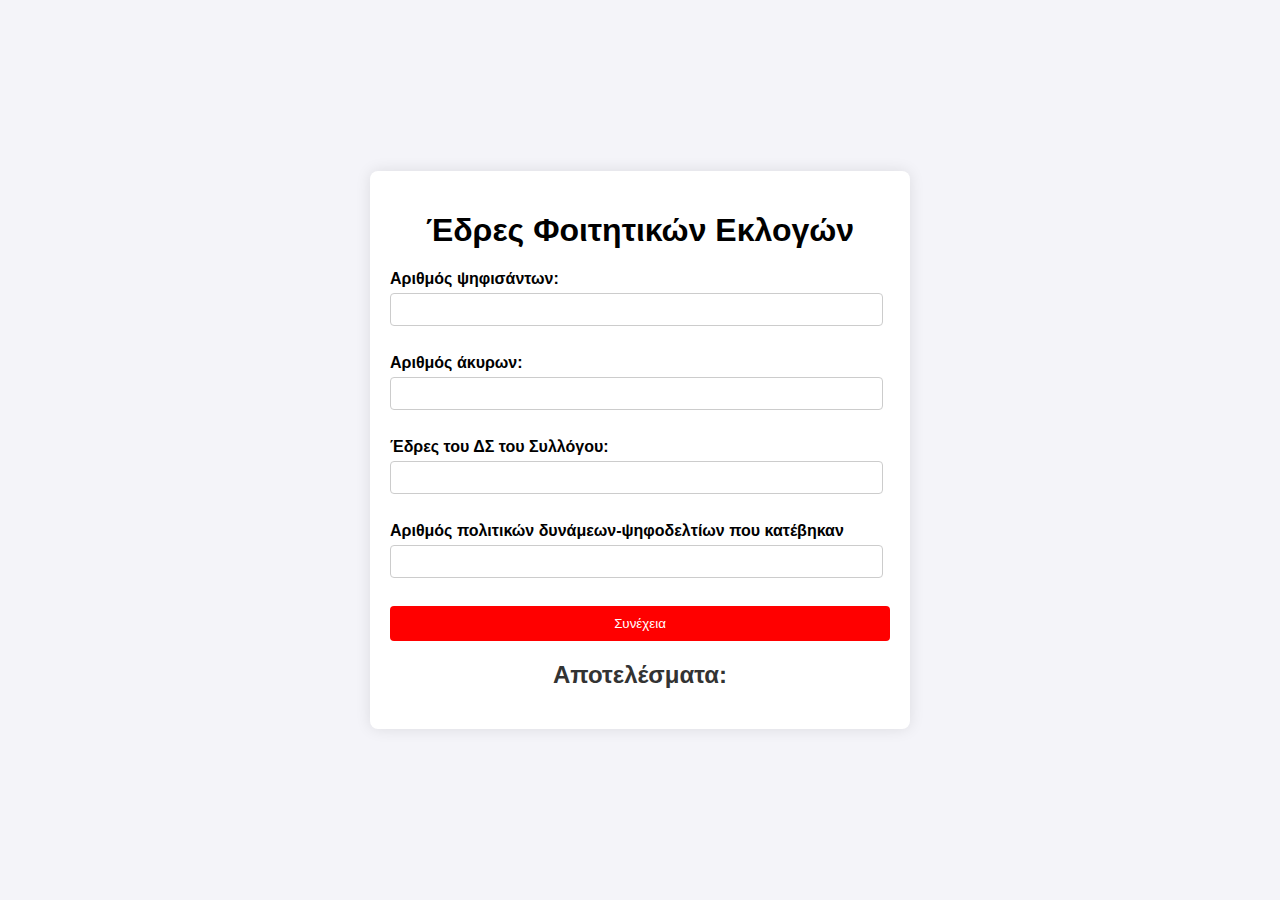
<file: index.html>
<!DOCTYPE html>
<html lang="el">
<head>
    <meta charset="UTF-8">
    <meta name="viewport" content="width=device-width, initial-scale=1.0">
    <title>Υπολογισμός Εδρών με Απλή Αναλογική</title>
    <link rel="stylesheet" href="analogikh.css">
</head>
<body>
    <div class="container">
        <h1>Έδρες Φοιτητικών Εκλογών</h1>
        <form id="votes-edres">
            <label for="votes"> Αριθμός ψηφισάντων: </label>
            <input type="number" id="votes" required><br><br>

            <label for="akura">Αριθμός άκυρων: </label>
            <input type="number" id="akura" required><br><br>

            <label for="edres">Έδρες του ΔΣ του Συλλόγου:</label>
            <input type="number" id="edres" required><br><br>

            <label for="dunameis">Αριθμός πολιτικών δυνάμεων-ψηφοδελτίων που κατέβηκαν</label>
            <input type="number" id="dunameis" required><br><br>

            <button type="submit">Συνέχεια</button>
        </form>
        
        <form id="second-form" style="display:none;">
            <div id="parties-container">
            </div>
            <button type="submit">Υπολογισμός Εδρών</button>
        </form>

        <h2>Αποτελέσματα:</h2>
        <div id="results"></div>
    </div>

    <script src="app.js"></script>
</body>
</html>
</file>
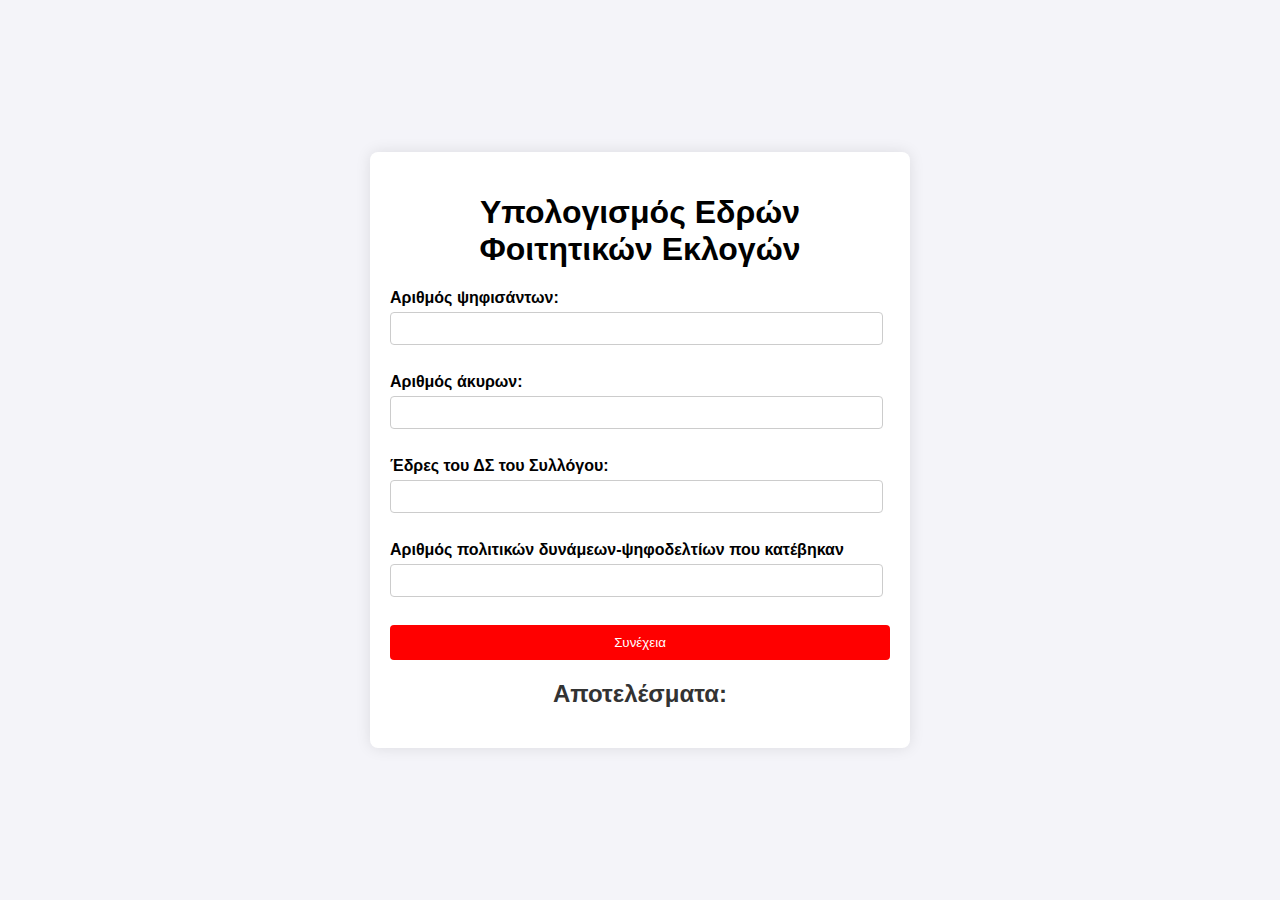
<file: analogikh.html>
<!DOCTYPE html>
<html lang="el">
<head>
    <meta charset="UTF-8">
    <meta name="viewport" content="width=device-width, initial-scale=1.0">
    <title>Υπολογισμός Εδρών με Απλή Αναλογική</title>
    <link rel="stylesheet" href="analogikh.css">
</head>
<body>
    <div class="container">
        <h1>Υπολογισμός Εδρών Φοιτητικών Εκλογών</h1>
        <form id="votes-edres">
            <label for="votes"> Αριθμός ψηφισάντων: </label>
            <input type="number" id="votes" required><br><br>

            <label for="akura">Αριθμός άκυρων: </label>
            <input type="number" id="akura" required><br><br>

            <label for="edres">Έδρες του ΔΣ του Συλλόγου:</label>
            <input type="number" id="edres" required><br><br>

            <label for="dunameis">Αριθμός πολιτικών δυνάμεων-ψηφοδελτίων που κατέβηκαν</label>
            <input type="number" id="dunameis" required><br><br>

            <button type="submit">Συνέχεια</button>
        </form>
        
        <form id="second-form" style="display:none;">
            <div id="parties-container">
            </div>
            <button type="submit">Υπολογισμός Εδρών</button>
        </form>

        <h2>Αποτελέσματα:</h2>
        <div id="results"></div>
    </div>

    <script src="app.js"></script>
</body>
</html>
</file>
<file: analogikh.css>
body {
    font-family: Arial, sans-serif;
    background-color: #f4f4f9;
    display: flex;
    justify-content: center;
    align-items: center;
    height: 100vh;
    margin: 0;
}

.container {
    background-color: #fff;
    padding: 20px;
    border-radius: 8px;
    box-shadow: 0 0 15px rgba(0, 0, 0, 0.1);
    width: 500px;
}

h1 {
    text-align: center;
}

form {
    margin-bottom: 20px;
}

label {
    font-weight: bold;
}

input {
    width: 95%;
    padding: 8px;
    margin: 5px 0 10px 0;
    border: 1px solid #ccc;
    border-radius: 4px;
}

button {
    width: 100%;
    padding: 10px;
    background-color: #FF0000;
    color: white;
    border: none;
    border-radius: 4px;
    cursor: pointer;
}

button:hover {
    background-color: #0056b3;
}

h2 {
    text-align: center;
    color: #333;
}

#results {
    text-align: center;
    font-size: 18px;
    margin-top: 10px;
}


.party-row {
    display: flex;
    gap: 1rem;
    margin-bottom: 1rem;
}

.party-row > div {
    display: flex;
    flex-direction: column;
}
</file>
